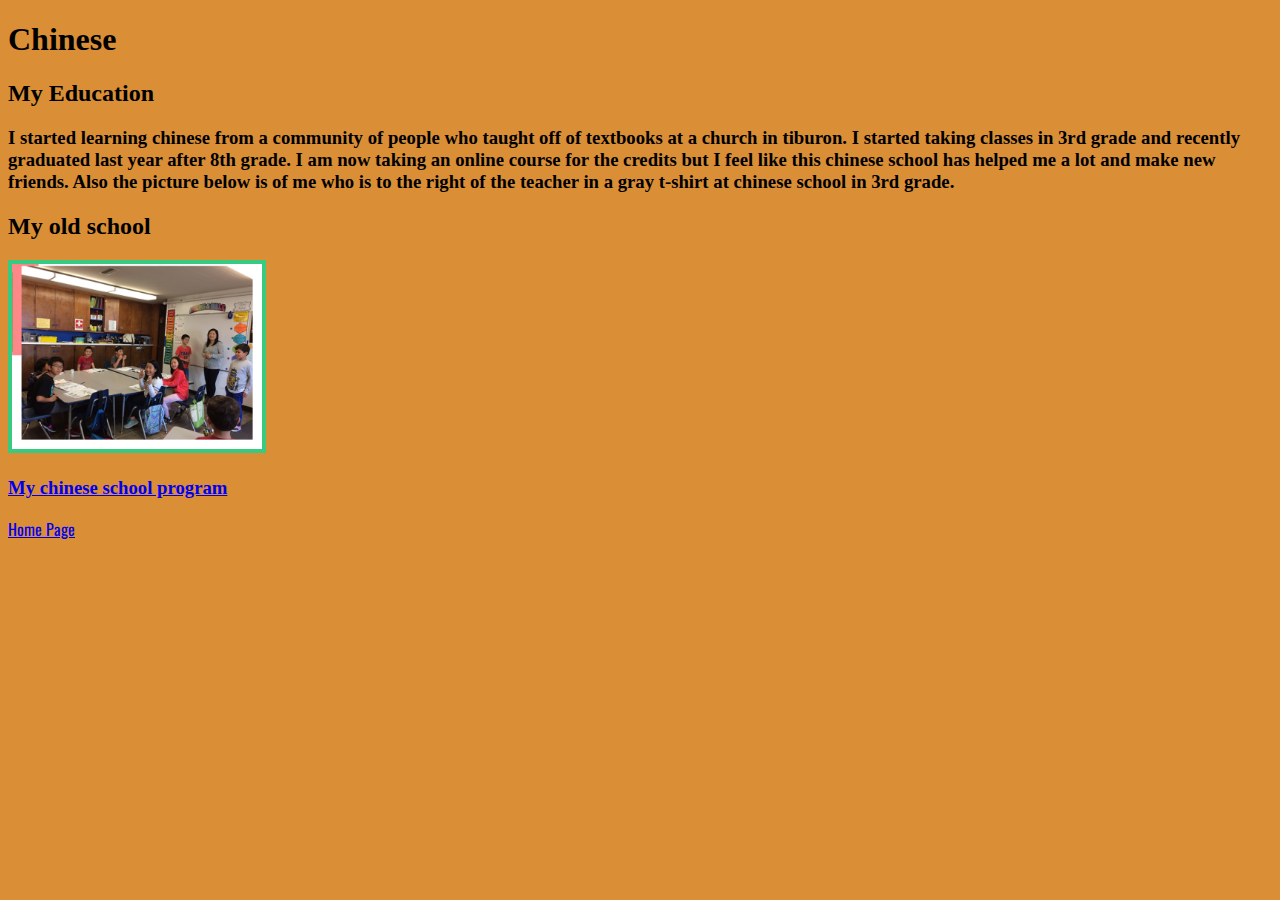
<file: chinese.html>
<!DOCTYPE html>
<html lang="en">
<head>
    <meta charset="UTF-8">
    <meta name="viewport" content="width=device-width, initial-scale=1.0">
    <title>Chinese</title>
    <link rel="preconnect" href="https://fonts.googleapis.com">
    <link rel="preconnect" href="https://fonts.gstatic.com" crossorigin>
    <link href="https://fonts.googleapis.com/css2?family=Oswald:wght@200..700&family=Tinos:ital,wght@0,400;0,700;1,400;1,700&display=swap" rel="stylesheet">
    <link rel="stylesheet" href="style.css">
</head>
<body>
    <h1>Chinese</h1>
    <h2>My Education</h2>
    <h3> I started learning chinese from a community of people who taught off of textbooks at a church in tiburon. I started taking classes in 3rd grade and recently graduated last year after 8th grade. I am now taking an online course for the credits but I feel like this chinese school has helped me a lot and make new friends. Also the picture below is of me who is to the right of the teacher in a gray t-shirt at chinese school in 3rd grade.</h3>
    <h2>My old school</h2>
    <img src="Screenshot (1).png" alt="An image of me in 3rd grade at chinese school" width="250">
    <h3>
        <a href="https://tiburonbaptist.org/chinese_ministry">
            My chinese school program
        </a>
    </h3>
    <a href="index.html">Home Page</a>
</html>
</file>
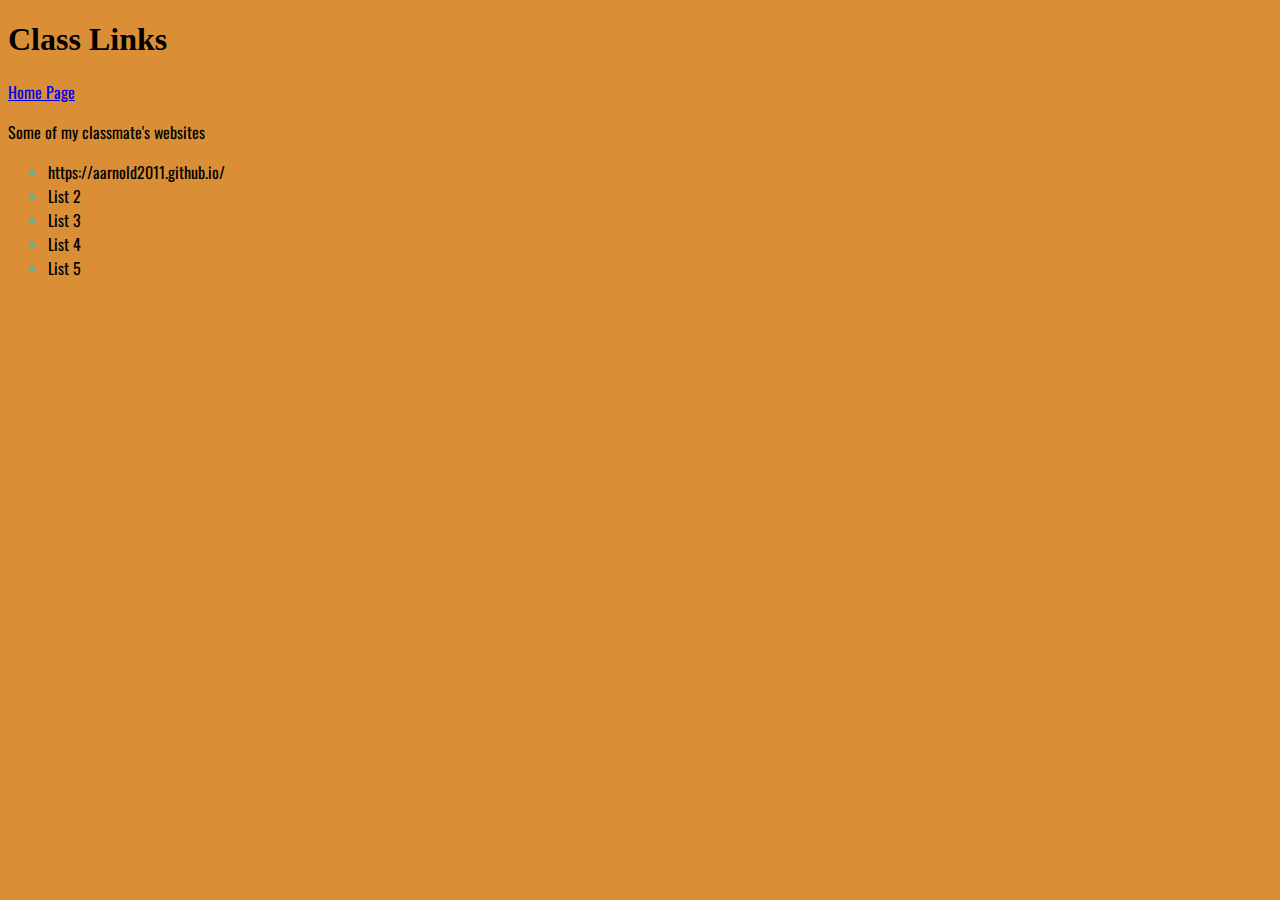
<file: class_links.html>
<!DOCTYPE html>
<html lang="en">
<head>
    <meta charset="UTF-8">
    <meta name="viewport" content="width=device-width, initial-scale=1.0">
    <title>Class Links</title>
    <link rel="preconnect" href="https://fonts.googleapis.com">
    <link rel="preconnect" href="https://fonts.gstatic.com" crossorigin>
    <link href="https://fonts.googleapis.com/css2?family=Oswald:wght@200..700&family=Tinos:ital,wght@0,400;0,700;1,400;1,700&display=swap" rel="stylesheet">
    <link rel="stylesheet" href="style.css">
</head>
<body>
    <h1>Class Links</h1>
    <a href="index.html">Home Page</a>
    <p>Some of my classmate's websites<p>
        <ul>
            <li>https://aarnold2011.github.io/</li>
            <li>List 2</li>
            <li>List 3</li>
            <li>List 4</li>
            <li>List 5</li>
        </ul>
    </p>
</body>
</html>
</file>
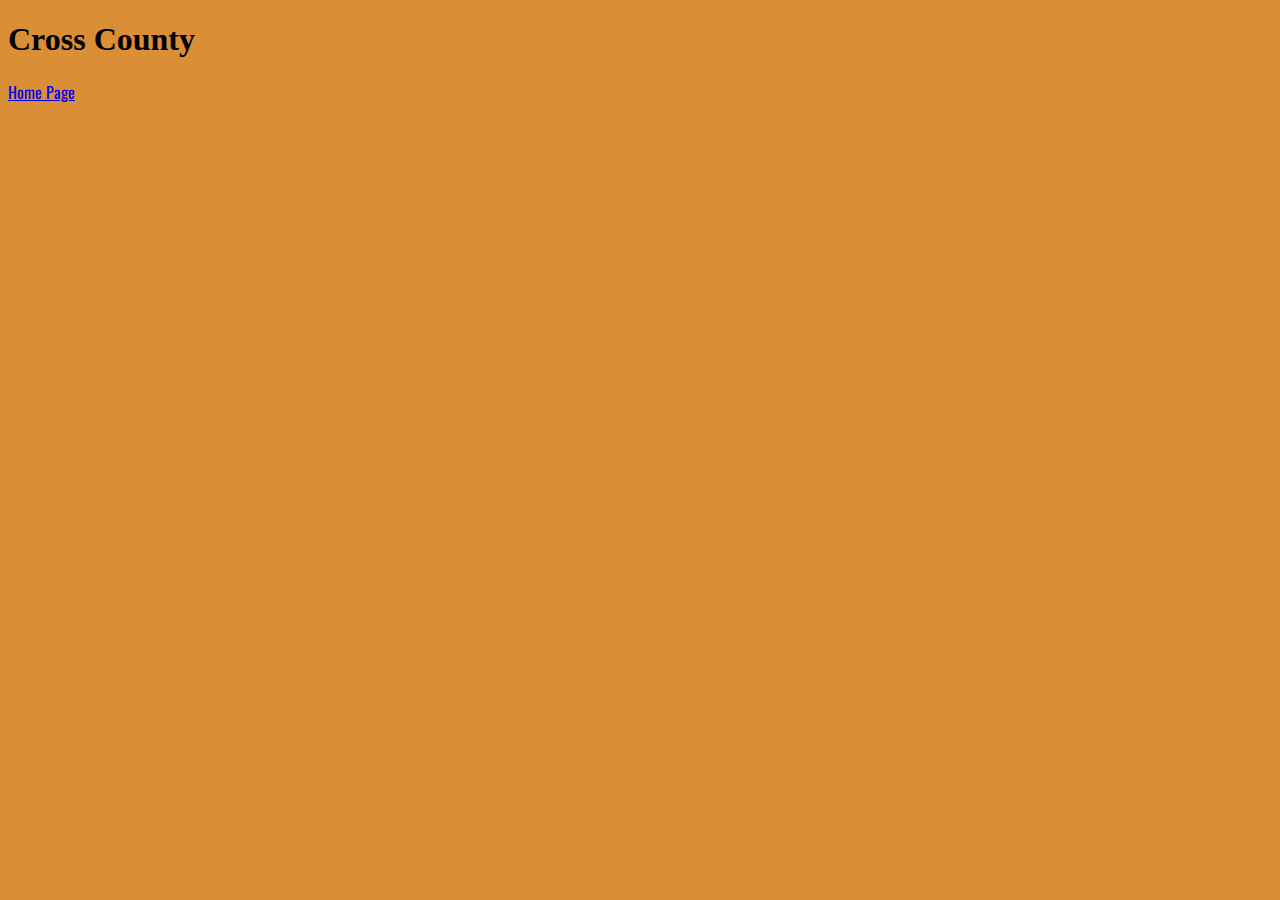
<file: cross_country.html>
<!DOCTYPE html>
<html lang="en">
<head>
    <meta charset="UTF-8">
    <meta name="viewport" content="width=device-width, initial-scale=1.0">
    <title>Cross Country</title>
    <link rel="preconnect" href="https://fonts.googleapis.com">
    <link rel="preconnect" href="https://fonts.gstatic.com" crossorigin>
    <link href="https://fonts.googleapis.com/css2?family=Oswald:wght@200..700&family=Tinos:ital,wght@0,400;0,700;1,400;1,700&display=swap" rel="stylesheet">
    <link rel="stylesheet" href="style.css">
</head>
<body>
    <h1>Cross County</h1>
    <a href="index.html">Home Page</a>
    </body>
</html>
</file>
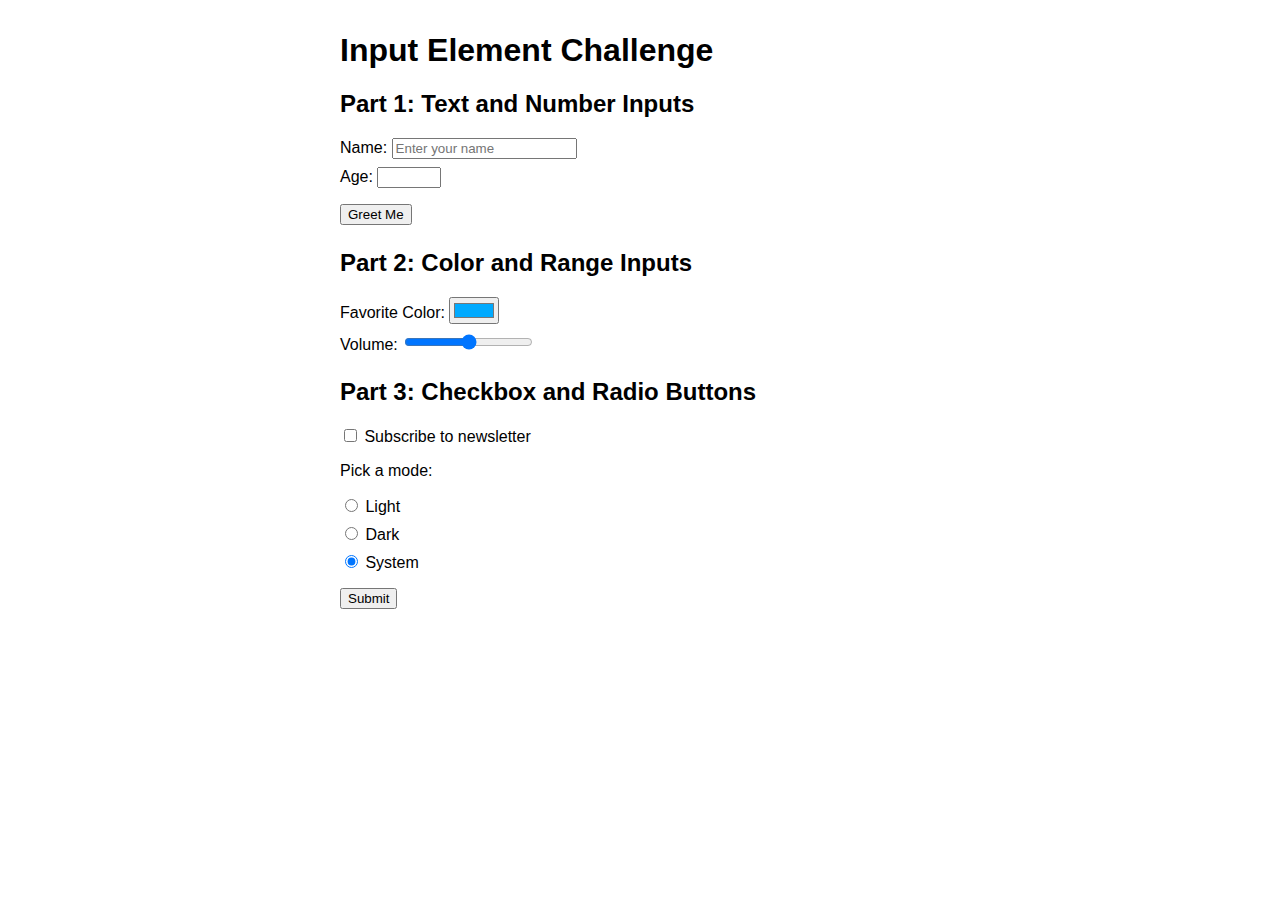
<file: input_elements_challenge.html>
<!DOCTYPE html>
<html lang="en">

<head>
    <meta charset="UTF-8">
    <meta name="viewport" content="width=device-width, initial-scale=1.0">
    <title>Input Element Challenge</title>
    <style>
        body {
            font-family: sans-serif;
            max-width: 600px;
            margin: 2rem auto;
        }

        section {
            margin-bottom: 1.5rem;
        }

        label {
            display: block;
            margin-top: 0.5rem;
        }

        button {
            margin-top: 1rem;
        }

        .output {
            margin-top: 1rem;
            font-weight: bold;
        }
    </style>
</head>

<body>
    <h1>Input Element Challenge</h1>

    <section id="part1">
        <h2>Part 1: Text and Number Inputs</h2>
        <label>
            Name:
            <input id="nameInput" type="text" placeholder="Enter your name">
        </label>
        <label>
            Age:
            <input id="ageInput" type="number" min="0" max="120">
        </label>
        <button id="btnGreet">Greet Me</button>
        <div class="output" id="greetingOutput"></div>
    </section>

    <section id="part2">
        <h2>Part 2: Color and Range Inputs</h2>
        <label>
            Favorite Color:
            <input id="colorInput" type="color" value="#00AAFF">
        </label>
        <label>
            Volume:
            <input id="volumeInput" type="range" min="0" max="100" value="50">
        </label>
        <div class="output" id="colorOutput"></div>
    </section>

    <section id="part3">
        <h2>Part 3: Checkbox and Radio Buttons</h2>
        <label><input type="checkbox" id="subscribeBox"> Subscribe to newsletter</label>
        <p>Pick a mode:</p>
        <label><input type="radio" name="mode" value="Light"> Light</label>
        <label><input type="radio" name="mode" value="Dark"> Dark</label>
        <label><input type="radio" name="mode" value="System" checked> System</label>
        <button id="btnSubmit">Submit</button>
        <div class="output" id="modeOutput"></div>
    </section>

    <script>
        // --- PART 1 ---
        const nameInput = document.getElementById("nameInput");
        const ageInput = document.getElementById("ageInput");
        const btnGreet = document.getElementById("btnGreet");
        const greetingOutput = document.getElementById("greetingOutput");

        btnGreet.addEventListener("click", () => {
            let name = nameInput.value;
            let age = ageInput.value;
            greetingOutput.innerText = "Hello " + name + ", you are " + age +" years old!"
            // TODO: Display a message like "Hello NAME, you are AGE years old!"
            // Challenge: If age < 13, show "You're just a kid!" instead.
        });

        // --- PART 2 ---
        const colorInput = document.getElementById("colorInput");
        const volumeInput = document.getElementById("volumeInput");
        const colorOutput = document.getElementById("colorOutput");
        colorOutput.addEventListener("click", () => {
        let input = colorInput.value
        let output = colorOutput.value
        myElement.style.backgroundColor = input + output
        });
        // TODO: Update the background color of colorOutput whenever the color input changes.
        // Challenge: Also display the hex code and volume value dynamically.

        // --- PART 3 ---
        const subscribeBox = document.getElementById("subscribeBox");
        const btnSubmit = document.getElementById("btnSubmit");
        const modeOutput = document.getElementById("modeOutput");

        btnSubmit.addEventListener("click", () => {
            // TODO: Find which radio button is checked and display it.
            // Challenge: Include whether the user subscribed or not.
        });
    </script>
</body>

</html>
</file>
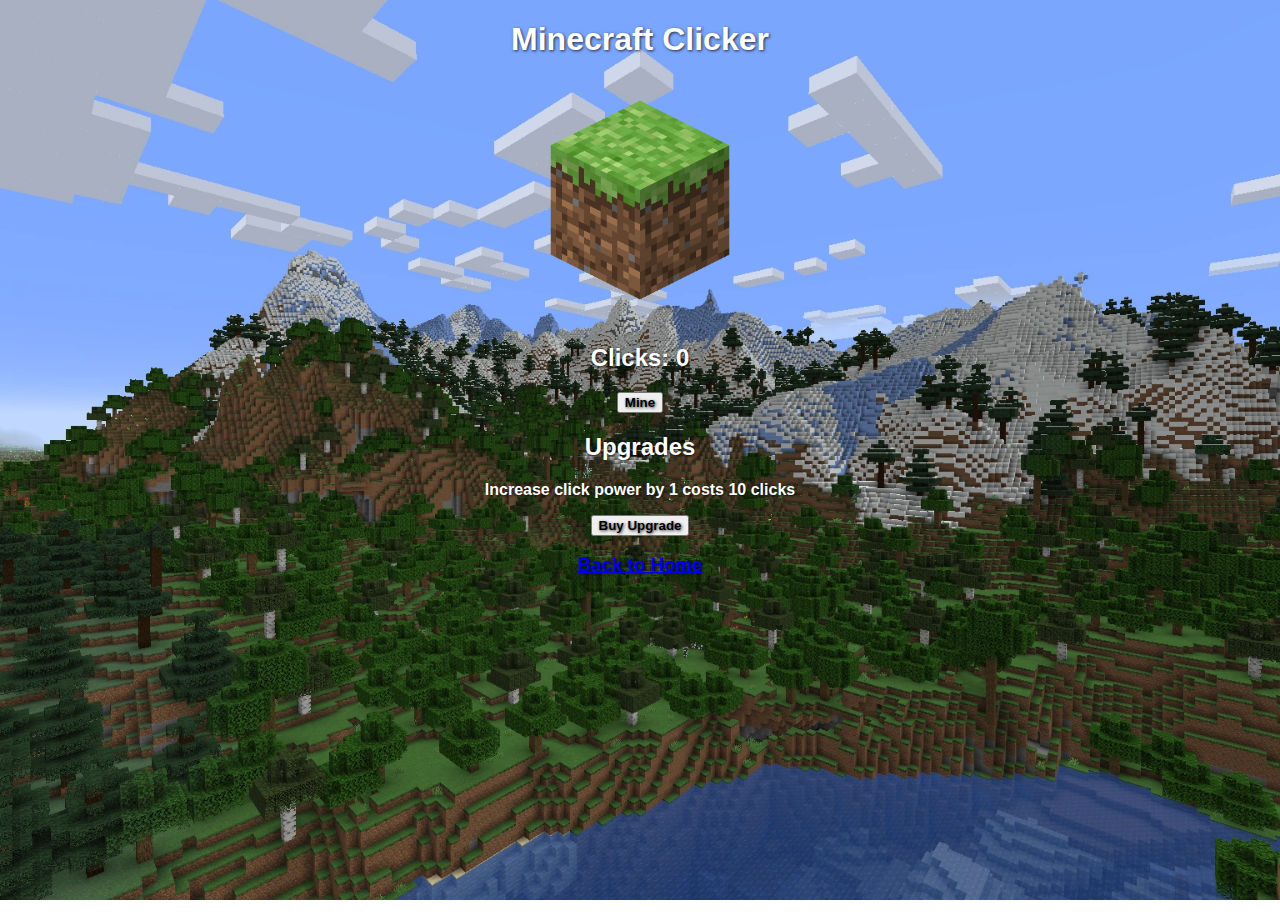
<file: minecraft_clicker.html>
<!DOCTYPE html>
<html lang="en">

<head>
    <meta charset="UTF-8">
    <meta name="viewport" content="width=device-width, initial-scale=1.0">
    <title>Minecraft Clicker Game</title>
    <link rel="stylesheet" href="minecraft_clicker.css">
</head>

<body>
    <h1>Minecraft Clicker</h1>
    <img id="image" src="Grass_Block_JE2.webp" alt="grass block image">
        <div id="clicks">Clicks: 0</div>
        <button id="clickButton">Mine</button>
        <h2>Upgrades</h2>
        <p>Increase click power by 1 costs <span id="upgradeCost">10</span> clicks</p>
        <button id="upgradeButton">Buy Upgrade</button>
         <h3>
                <a href="index.html">Back to Home</a>
        </h3>
        <script>
            let clickCount = 0;
            let clickValue = 1;
            let upgradeCost = 10;
            const image = document.getElementById('image');
            const clicksDisplay = document.getElementById('clicks');
            const clickButton = document.getElementById('clickButton');
            const costDisplay = document.getElementById('upgradeCost');
            const upgradeButton = document.getElementById('upgradeButton');
            function updateclickCounts(){
                clicksDisplay.textContent = 'Clicks: ' + clickCount;
                costDisplay.textContent = upgradeCost;
            }

            clickButton.addEventListener('click', () => {
                clickCount += clickValue;
                clicksDisplay.textContent = 'Clicks: ' + clickCount;
                if (clickCount == 10) {
                    image.src = "image1.jpg";
                } else if (clickCount == 20) {
                    image.src = "image2.jpg";
                } else if (clickCount == 50) {
                    image.src = "image3.jpg";
                } else if (clickCount == 125) {
                    image.src = "image4.jpg";
                } else if (clickCount == 150) {
                    image.src = "image5.jpg";
                } else if (clickCount == 250) {
                    image.src = "image6.jpg";
                } else if (clickCount == 300) {
                    image.src = "image7.jpg";
                } else if (clickCount == 350) {
                    image.src = "image8.jpg";
                } else if (clickCount == 450) {
                    image.src = "image9.jpg";
                } else if (clickCount == 670) {
                    image.src = "image10.jpg";
                }

                if (clickCount >= 350) {
                    document.body.style.backgroundImage = "url('1200px-The_End.png')";
                } else if (clickCount >= 250) {
                    document.body.style.backgroundImage = "url('the_nether.webp')";
                }
            });
                document.body.style.backgroundImage = "url('Overworld_1.18.webp')";

            upgradeButton.addEventListener('click', () => {
                if (clickCount >= upgradeCost) {
                    clickValue++;
                    clickCount -= upgradeCost;
                    upgradeCost = Math.floor(upgradeCost * 1.5);
                    updateclickCounts();
                }
            });
        </script>
</body>

</html>
</file>
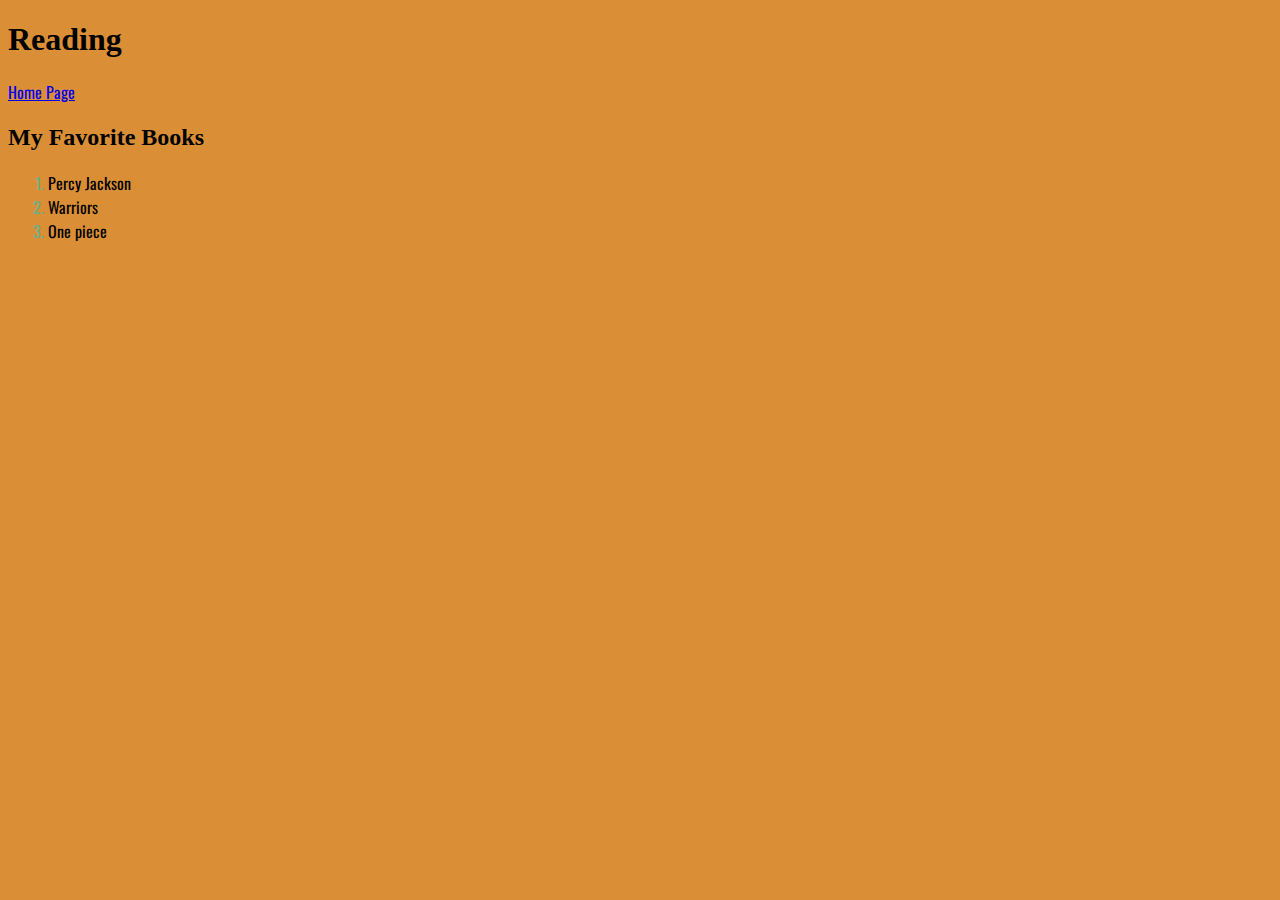
<file: reading.html>
<!DOCTYPE html>
<html lang="en">
<head>
    <meta charset="UTF-8">
    <meta name="viewport" content="width=device-width, initial-scale=1.0">
    <title>Reading</title>
    <link rel="preconnect" href="https://fonts.googleapis.com">
    <link rel="preconnect" href="https://fonts.gstatic.com" crossorigin>
    <link href="https://fonts.googleapis.com/css2?family=Oswald:wght@200..700&family=Tinos:ital,wght@0,400;0,700;1,400;1,700&display=swap" rel="stylesheet">
    <link rel="stylesheet" href="style.css">
</head>
<body>
    <h1>Reading</h1>
    <a href="index.html">Home Page</a>
    </body>
</html>

<body>
    <h2>My Favorite Books</h2>
    <ol>
        <li>Percy Jackson</li>
        <li>Warriors</li>
        <li>One piece</li>
    </ol>
</body>
</file>
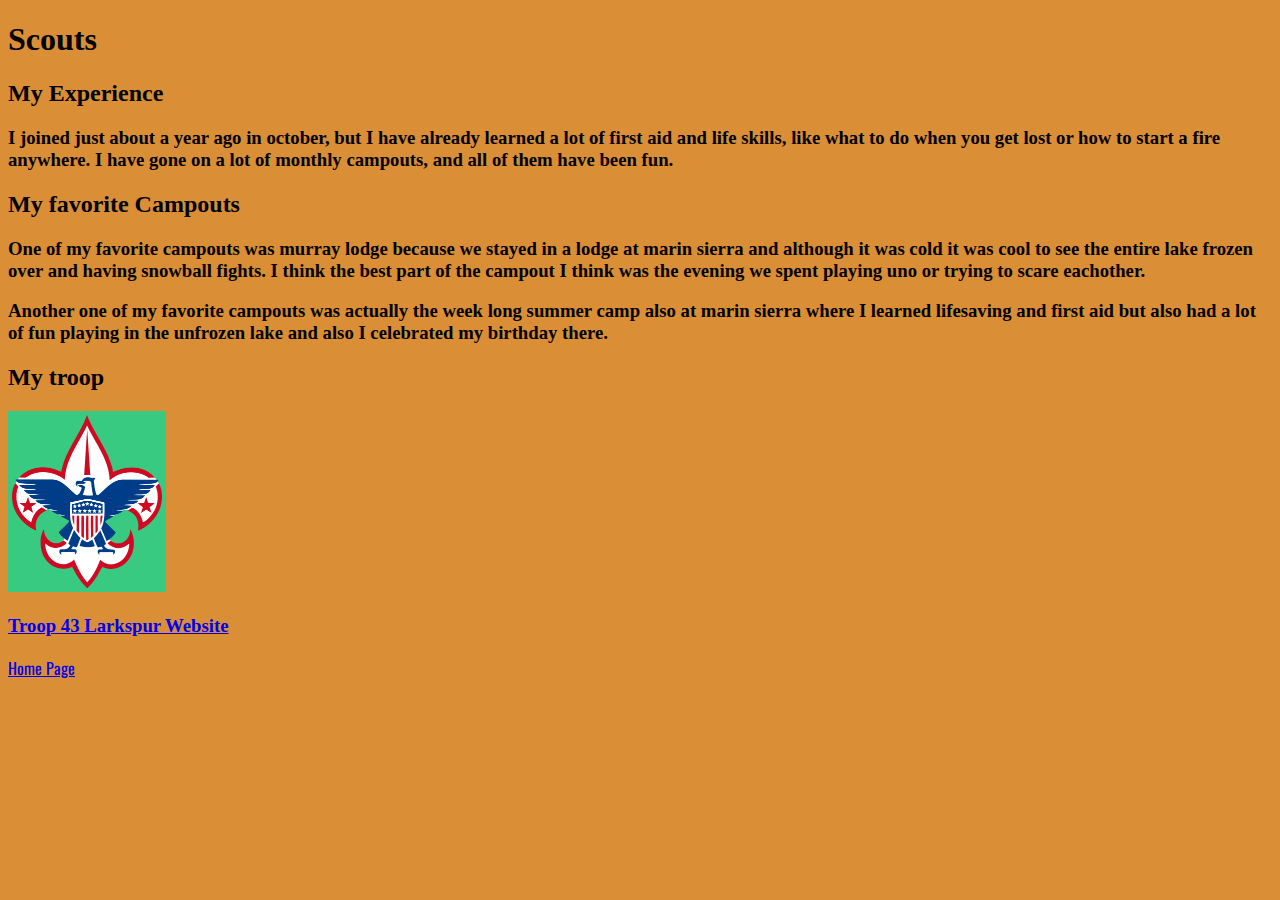
<file: scouts.html>
<!DOCTYPE html>
<html lang="en">
<head>
    <meta charset="UTF-8">
    <meta name="viewport" content="width=device-width, initial-scale=1.0">
    <title>Reading</title>
    <link rel="preconnect" href="https://fonts.googleapis.com">
    <link rel="preconnect" href="https://fonts.gstatic.com" crossorigin>
    <link href="https://fonts.googleapis.com/css2?family=Oswald:wght@200..700&family=Tinos:ital,wght@0,400;0,700;1,400;1,700&display=swap" rel="stylesheet">
    <link rel="stylesheet" href="style.css">
</head>
<body>
    <h1>Scouts</h1>
    <h2>My Experience</h2>
    <h3> I joined just about a year ago in october, but I have already learned a lot of first aid and life skills, like what to do when you get lost or how to start a fire anywhere. I have gone on a lot of monthly campouts, and all of them have been fun.</h3>
    <h2>My favorite Campouts</h2>
    <h3> One of my favorite campouts was murray lodge because we stayed in a lodge at marin sierra and although it was cold it was cool to see the entire lake frozen over and having snowball fights. I think the best part of the campout I think was the evening we spent playing uno or trying to scare eachother.</h3>
    <h3> Another one of my favorite campouts was actually the week long summer camp also at marin sierra where I learned lifesaving and first aid but also had a lot of fun playing in the unfrozen lake and also I celebrated my birthday there.</h3>
    <h2>My troop</h2>
    <img src="Boy_Scouts_of_America_corporate_trademark.svg.png" alt="An image of the Boy scouts Logo" width="150">
    <h3>
        <a href="https://www.troopwebhost.org/Troop43Larkspur/Index.htm">
            Troop 43 Larkspur Website
        </a>
    </h3>
    <a href="index.html">Home Page</a>
    </body>
</html>
</file>
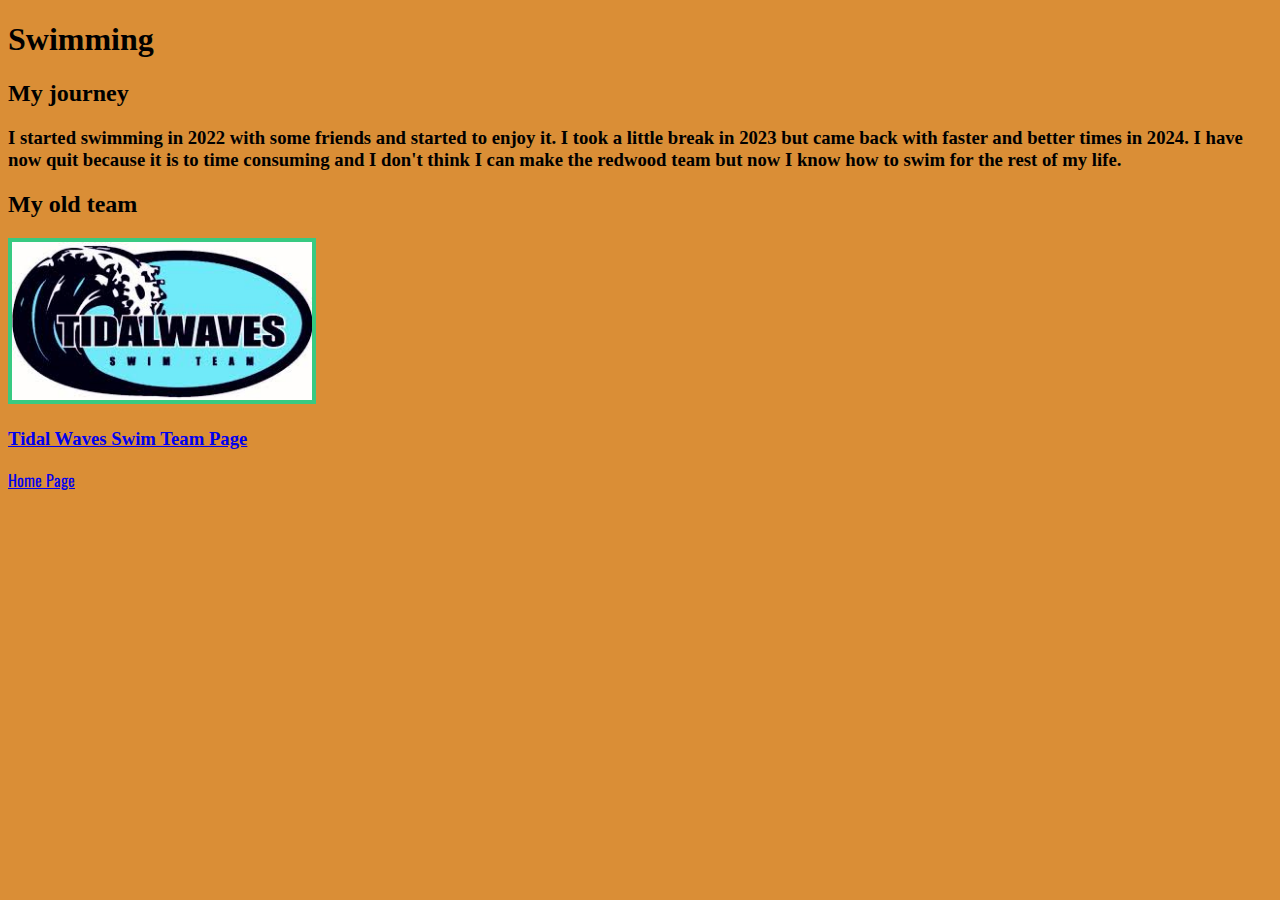
<file: swimming.html>
<!DOCTYPE html>
<html lang="en">
<head>
    <meta charset="UTF-8">
    <meta name="viewport" content="width=device-width, initial-scale=1.0">
    <title>Swimming</title>
    <link rel="preconnect" href="https://fonts.googleapis.com">
    <link rel="preconnect" href="https://fonts.gstatic.com" crossorigin>
    <link href="https://fonts.googleapis.com/css2?family=Oswald:wght@200..700&family=Tinos:ital,wght@0,400;0,700;1,400;1,700&display=swap" rel="stylesheet">
    <link rel="stylesheet" href="style.css">
</head>
<body>
    <h1>Swimming</h1>
    <h2>My journey</h2>
    <h3>I started swimming in 2022 with some friends and started to enjoy it. I took a little break in 2023 but came back with faster and better times in 2024. I have now quit because it is to time consuming and I don't think I can make the redwood team but now I know how to swim for the rest of my life.</h3>
    <h2>My old team</h2>
    <img src="tidalwaves.jpg" alt="An image of the Tidal Waves Swim Team Logo" width="300">
    <h3>
        <a href="https://www.gomotionapp.com/team/recmrltca/page/home">
            Tidal Waves Swim Team Page
        </a>
    </h3>
    <a href="index.html">Home Page</a>
    </body>
</html>
</file>
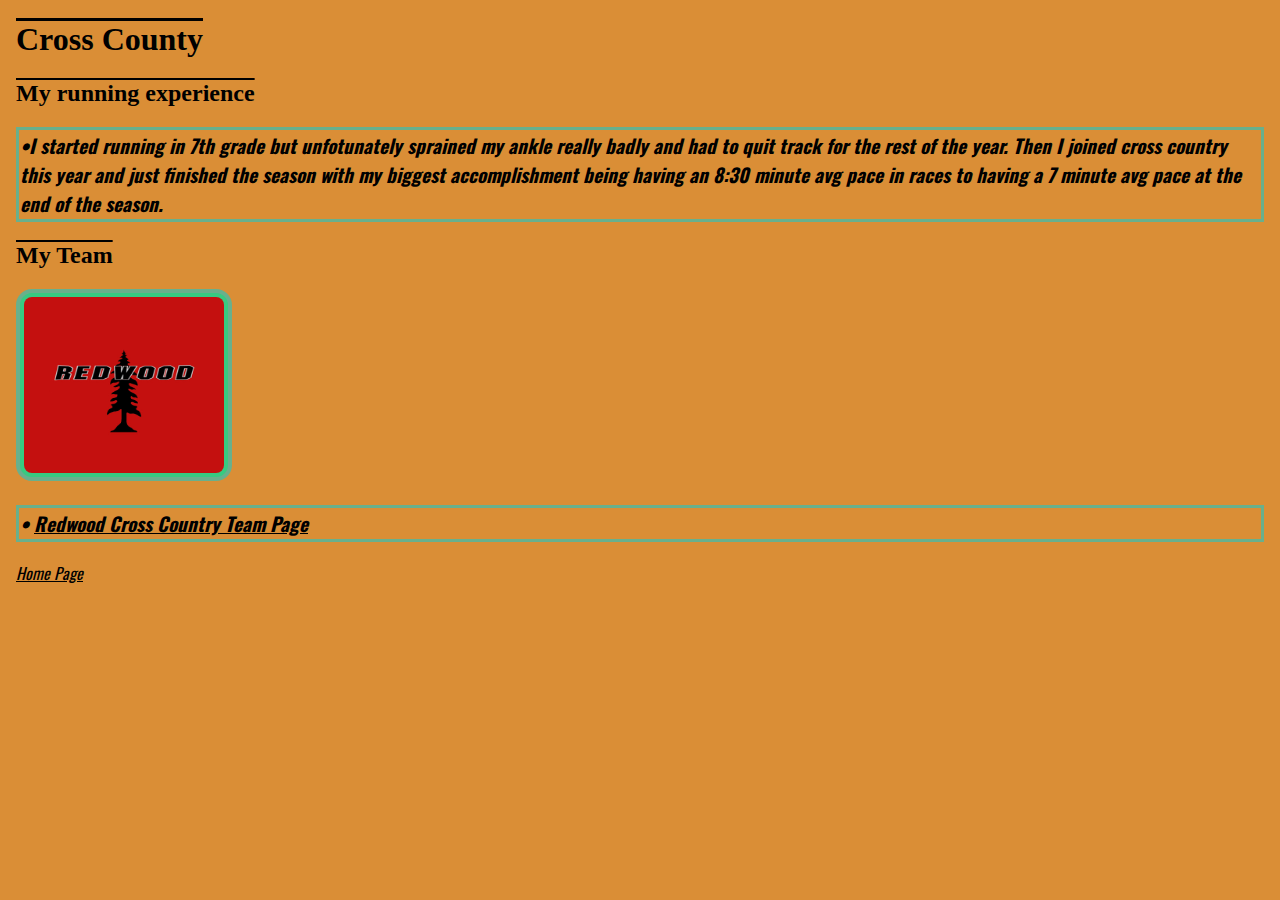
<file: Main Website/cross_country.html>
<!DOCTYPE html>
<html lang="en">
<head>
    <meta charset="UTF-8">
    <meta name="viewport" content="width=device-width, initial-scale=1.0">
    <title>Cross Country</title>
    <link rel="preconnect" href="https://fonts.googleapis.com">
    <link rel="preconnect" href="https://fonts.gstatic.com" crossorigin>
    <link href="https://fonts.googleapis.com/css2?family=Oswald:wght@200..700&family=Tinos:ital,wght@0,400;0,700;1,400;1,700&display=swap" rel="stylesheet">
    <link rel="stylesheet" href="style.css">
</head>
<body>
    <h1>Cross County</h1>
    <h2>My running experience</h2>
    <h3>I started running in 7th grade but unfotunately sprained my ankle really badly and had to quit track for the rest of the year. Then I joined cross country this year and just finished the season with my biggest accomplishment being having an 8:30 minute avg pace in races to having a 7 minute avg pace at the end of the season.</h3>
    <h2>My Team</h2>
    <img src="redwood.jpg" alt="An image of the Redwood Cross Country Team Logo" width="200">
    <h3>
        <a href="https://redwood.tamdistrict.org/athletics/team-landing-pages/cross-country-and-track-field">
            Redwood Cross Country Team Page
        </a>
    </h3>
    <a href="index.html">Home Page</a>
    </body>
</html>
</file>
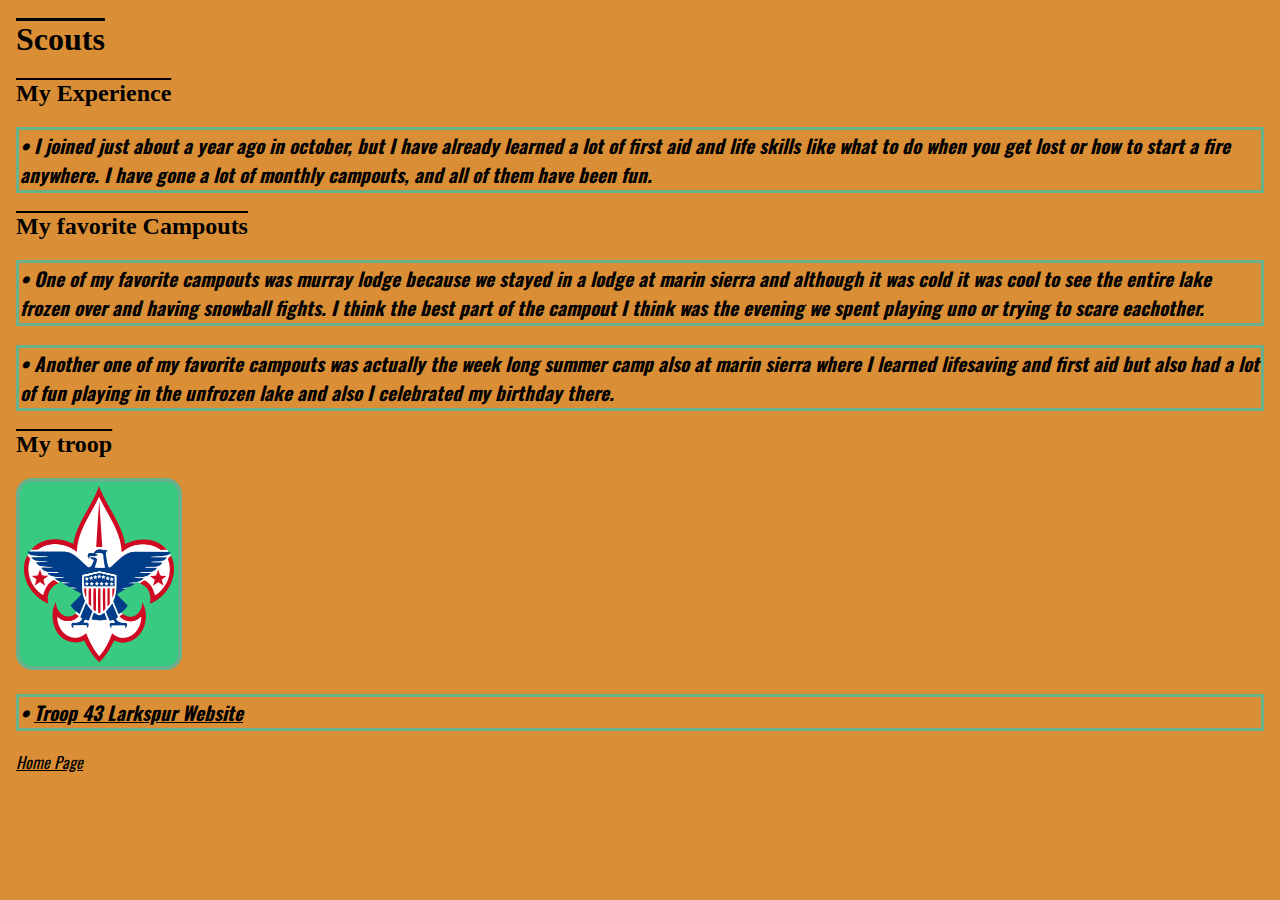
<file: Main Website/scouts.html>
<!DOCTYPE html>
<html lang="en">
<head>
    <meta charset="UTF-8">
    <meta name="viewport" content="width=device-width, initial-scale=1.0">
    <title>Reading</title>
    <link rel="preconnect" href="https://fonts.googleapis.com">
    <link rel="preconnect" href="https://fonts.gstatic.com" crossorigin>
    <link href="https://fonts.googleapis.com/css2?family=Oswald:wght@200..700&family=Tinos:ital,wght@0,400;0,700;1,400;1,700&display=swap" rel="stylesheet">
    <link rel="stylesheet" href="style.css">
</head>
<body>
    <h1>Scouts</h1>
    <h2>My Experience</h2>
    <h3> I joined just about a year ago in october, but I have already learned a lot of first aid and life skills like what to do when you get lost or how to start a fire anywhere. I have gone a lot of monthly campouts, and all of them have been fun.</h3>
    <h2>My favorite Campouts</h2>
    <h3> One of my favorite campouts was murray lodge because we stayed in a lodge at marin sierra and although it was cold it was cool to see the entire lake frozen over and having snowball fights. I think the best part of the campout I think was the evening we spent playing uno or trying to scare eachother.</h3>
    <h3> Another one of my favorite campouts was actually the week long summer camp also at marin sierra where I learned lifesaving and first aid but also had a lot of fun playing in the unfrozen lake and also I celebrated my birthday there.</h3>
    <h2>My troop</h2>
    <img src="Boy_Scouts_of_America_corporate_trademark.svg.png" alt="An image of the Boy scouts Logo" width="150">
    <h3>
        <a href="https://www.troopwebhost.org/Troop43Larkspur/Index.htm">
            Troop 43 Larkspur Website
        </a>
    </h3>
    <a href="index.html">Home Page</a>
    </body>
</html>
</file>
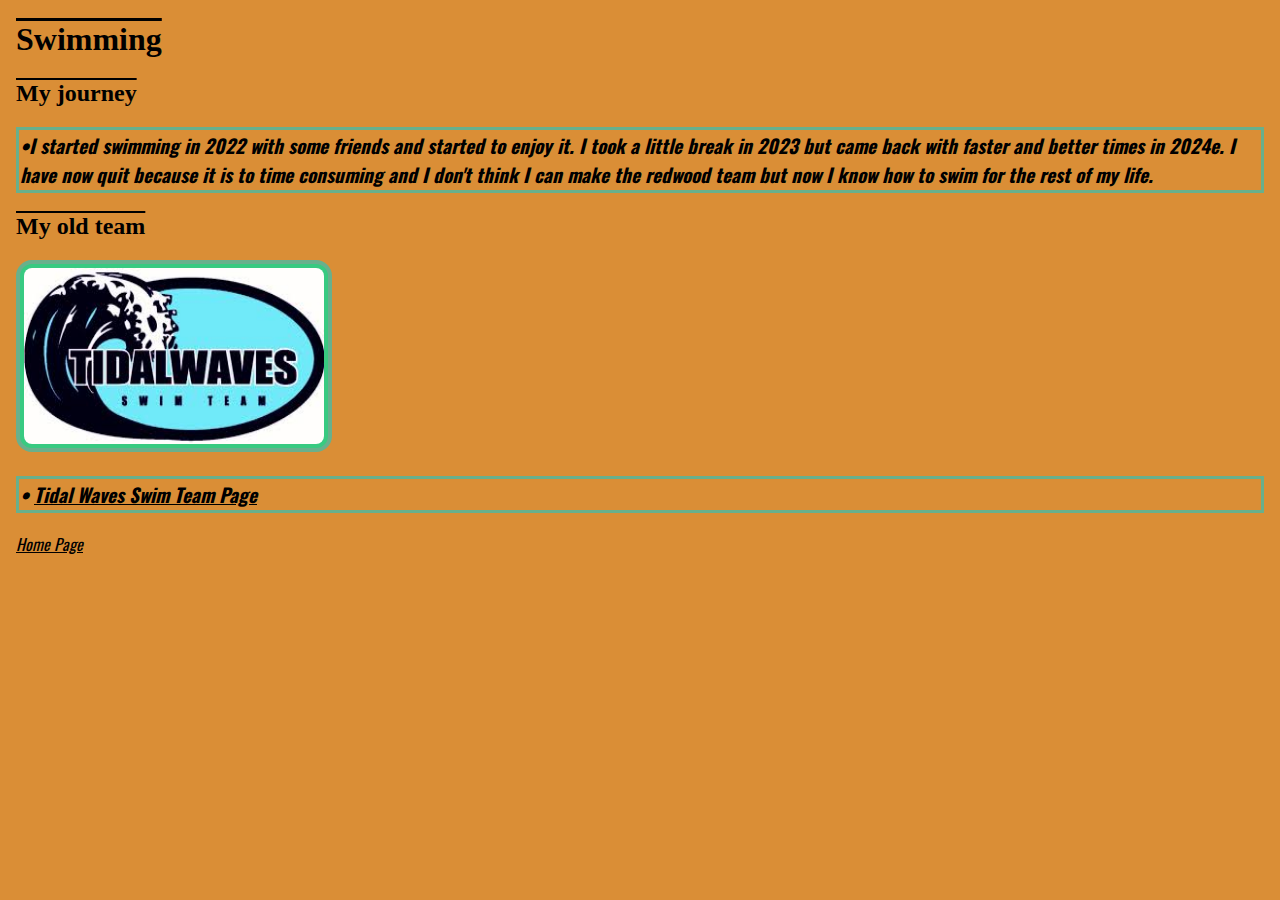
<file: Main Website/swimming.html>
<!DOCTYPE html>
<html lang="en">
<head>
    <meta charset="UTF-8">
    <meta name="viewport" content="width=device-width, initial-scale=1.0">
    <title>Swimming</title>
    <link rel="preconnect" href="https://fonts.googleapis.com">
    <link rel="preconnect" href="https://fonts.gstatic.com" crossorigin>
    <link href="https://fonts.googleapis.com/css2?family=Oswald:wght@200..700&family=Tinos:ital,wght@0,400;0,700;1,400;1,700&display=swap" rel="stylesheet">
    <link rel="stylesheet" href="style.css">
</head>
<body>
    <h1>Swimming</h1>
    <h2>My journey</h2>
    <h3>I started swimming in 2022 with some friends and started to enjoy it. I took a little break in 2023 but came back with faster and better times in 2024e. I have now quit because it is to time consuming and I don't think I can make the redwood team but now I know how to swim for the rest of my life.</h3>
    <h2>My old team</h2>
    <img src="tidalwaves.jpg" alt="An image of the Tidal Waves Swim Team Logo" width="300">
    <h3>
        <a href="https://www.gomotionapp.com/team/recmrltca/page/home">
            Tidal Waves Swim Team Page
        </a>
    </h3>
    <a href="index.html">Home Page</a>
    </body>
</html>
</file>
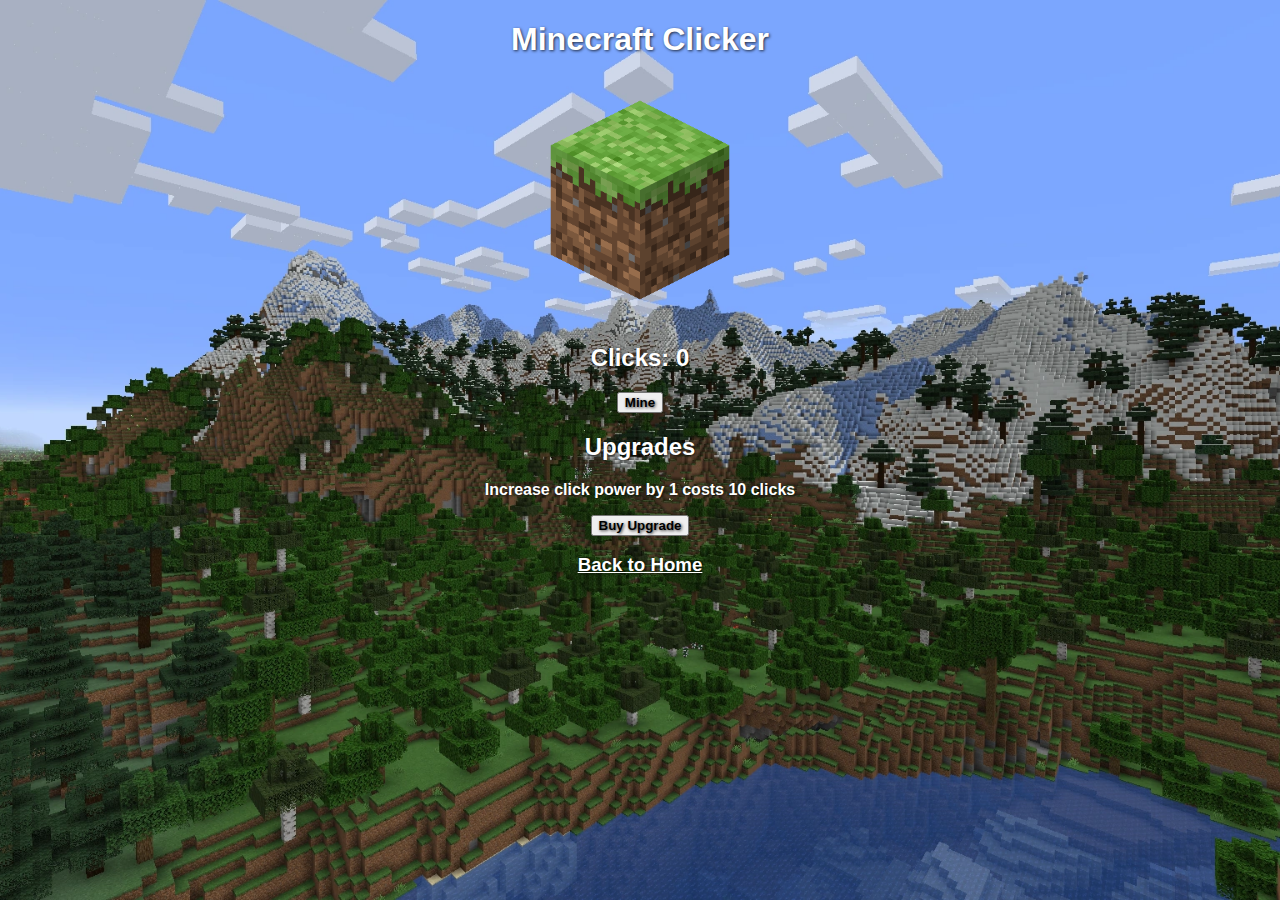
<file: Minecraft clicker/minecraft_clicker.html>
<!DOCTYPE html>
<html lang="en">

<head>
    <meta charset="UTF-8">
    <meta name="viewport" content="width=device-width, initial-scale=1.0">
    <title>Minecraft Clicker Game</title>
    <link rel="stylesheet" href="minecraft_clicker.css">
</head>

<body>
    <h1>Minecraft Clicker</h1>
    <image id="image" img src="Grass_Block_JE2.webp" alt="grass block image">
        <div id="clicks">Clicks: 0</div>
        <button id="clickButton">Mine</button>
        <h2>Upgrades</h2>
        <p>Increase click power by 1 costs <span id="upgradeCost">10</span> clicks</p>
        <button id="upgradeButton">Buy Upgrade</button>
         <h3>
                <a href="index.html">Back to Home</a>
        </h3>
        <script>
            let clickCount = 0;
            let clickValue = 1;
            let upgradeCost = 10;
            const image = document.getElementById('image');
            const clicksDisplay = document.getElementById('clicks');
            const clickButton = document.getElementById('clickButton');
            const costDisplay = document.getElementById('upgradeCost');
            const upgradeButton = document.getElementById('upgradeButton');
            function updateclickCounts(){
                clicksDisplay.textContent = 'Clicks: ' + clickCount;
                costDisplay.textContent = upgradeCost;
            }

            clickButton.addEventListener('click', () => {
                clickCount += clickValue;
                clicksDisplay.textContent = 'Clicks: ' + clickCount;
                if (clickCount == 10) {
                    image.src = "image1.jpg";
                } else if (clickCount == 20) {
                    image.src = "image2.jpg";
                } else if (clickCount == 50) {
                    image.src = "image3.jpg";
                } else if (clickCount == 125) {
                    image.src = "image4.jpg";
                } else if (clickCount == 150) {
                    image.src = "image5.jpg";
                } else if (clickCount == 250) {
                    image.src = "image6.jpg";
                } else if (clickCount == 300) {
                    image.src = "image7.jpg";
                } else if (clickCount == 350) {
                    image.src = "image8.jpg";
                } else if (clickCount == 450) {
                    image.src = "image9.jpg";
                } else if (clickCount == 670) {
                    image.src = "image10.jpg";
                }

                if (clickCount >= 350) {
                    document.body.style.backgroundImage = "url('1200px-The_End.png')";
                } else if (clickCount >= 250) {
                    document.body.style.backgroundImage = "url('the_nether.webp')";
                }
            });
                document.body.style.backgroundImage = "url('Overworld_1.18.webp')";

            upgradeButton.addEventListener('click', () => {
                if (clickCount >= upgradeCost) {
                    clickValue++;
                    clickCount -= upgradeCost;
                    upgradeCost = Math.floor(upgradeCost * 1.5);
                    updateclickCounts();
                }
            });
        </script>
</body>

</html>
</file>
<file: style.css>
:root {
--text: #000000;
--background: #da8e36;
--primary: #38ca81;
--secondary: #69b08c;
--accent: #e8d445;
}

body {
    color: var(--text);
    background: var(--background);
    font-family: "Oswald";
}

h1,
h2,
h3{
    color: var(--text);
    font-family: "Tinos";
}

li::marker{
    color: var(--secondary);
}

img{
    padding: 4px;
    border: 4px solid var(--secondary)
    border-radius: 16px;
    background: var(--primary)
}

audio{
    background: var(--accent);
}
</file>
<file: minecraft_clicker.css>
html,
body {
    height: 100%;
    margin: 0;
}

body {
    text-align: center;
    font-family: Arial, sans-serif;
    font-weight: 700;
    color: #ffffff;
    text-shadow: 1px 1px 3px rgba(0, 0, 0, 0.75);
    background-size: cover;
    background-position: center;
    background-repeat: no-repeat;
}

h1,
h2,
p,
#clicks,
button {
    font-weight: 800;
    text-shadow: 1px 1px 3px rgba(0, 0, 0, 0.75);
}

#image {
    width: 200px;
    height: auto;
    margin: 20px;
}

#clicks {
    font-size: 24px;
    margin: 20px;
}

button {
    cursor: pointer;
}
</file>
<file: Main Website/style.css>
:root {
    --text: #000000;
    --background: #da8e36;
    --primary: #38ca81;
    --secondary: #69b08c;
    --accent: #e8d445;
}

body {
    color: var(--text);
    background: var(--background);
    font-family: "Oswald";
    font-style: italic;
    font-size: medium;
    font-weight: medium;
    margin: 1em;
}

h1,
h2 {
    color: var(--text);
    font-family: "Tinos";
    font-style: normal;
    text-decoration: overline;
}

h3 {
    font-size: larger;
    font-weight: 900;
    text-decoration: double;
    border: 3px solid #69b08c;
    padding: 1px;
}

p {
    font-size: large;
    font-weight;
    larger;
    border: 1px;
    padding-left: 70px;
}

li::marker {
    color: var(--secondary);
}

img {
    padding: 4px;
    border: 4px solid var(--secondary);
    border-radius: 16px;
    background: var(--primary);
    height: 11em;
}

audio {
    background: var(--accent);
    margin: 10px;
}

h3::before {
    content: "•";
}

a:link {
  color: black;
}

a:visited {
  color: rgb(173, 65, 150);
}

a:hover {
  color: rgb(252, 45, 45);
}

a:active {
  color: blue;
}
</file>
<file: Minecraft clicker/minecraft_clicker.css>
html,
body {
    height: 100%;
    margin: 0;
}

body {
    text-align: center;
    font-family: Arial, sans-serif;
    font-weight: 700;
    color: #ffffff;
    text-shadow: 1px 1px 3px rgba(0, 0, 0, 0.75);
    background-size: cover;
    background-position: center;
    background-repeat: no-repeat;
}

h1,
h2,
p,
#clicks,
button {
    font-weight: 800;
    text-shadow: 1px 1px 3px rgba(0, 0, 0, 0.75);
}

#image {
    width: 200px;
    height: auto;
    margin: 20px;
}

#clicks {
    font-size: 24px;
    margin: 20px;
}

button {
    cursor: pointer;
}

a:link {
    text-align: center;
    font-family: Arial, sans-serif;
    font-weight: 700;
    color: #ffffff;
}

a:visited {
  color: rgb(173, 65, 150);
}

a:hover {
  color: rgb(252, 45, 45);
}

a:active {
  color: blue;
}
</file>
